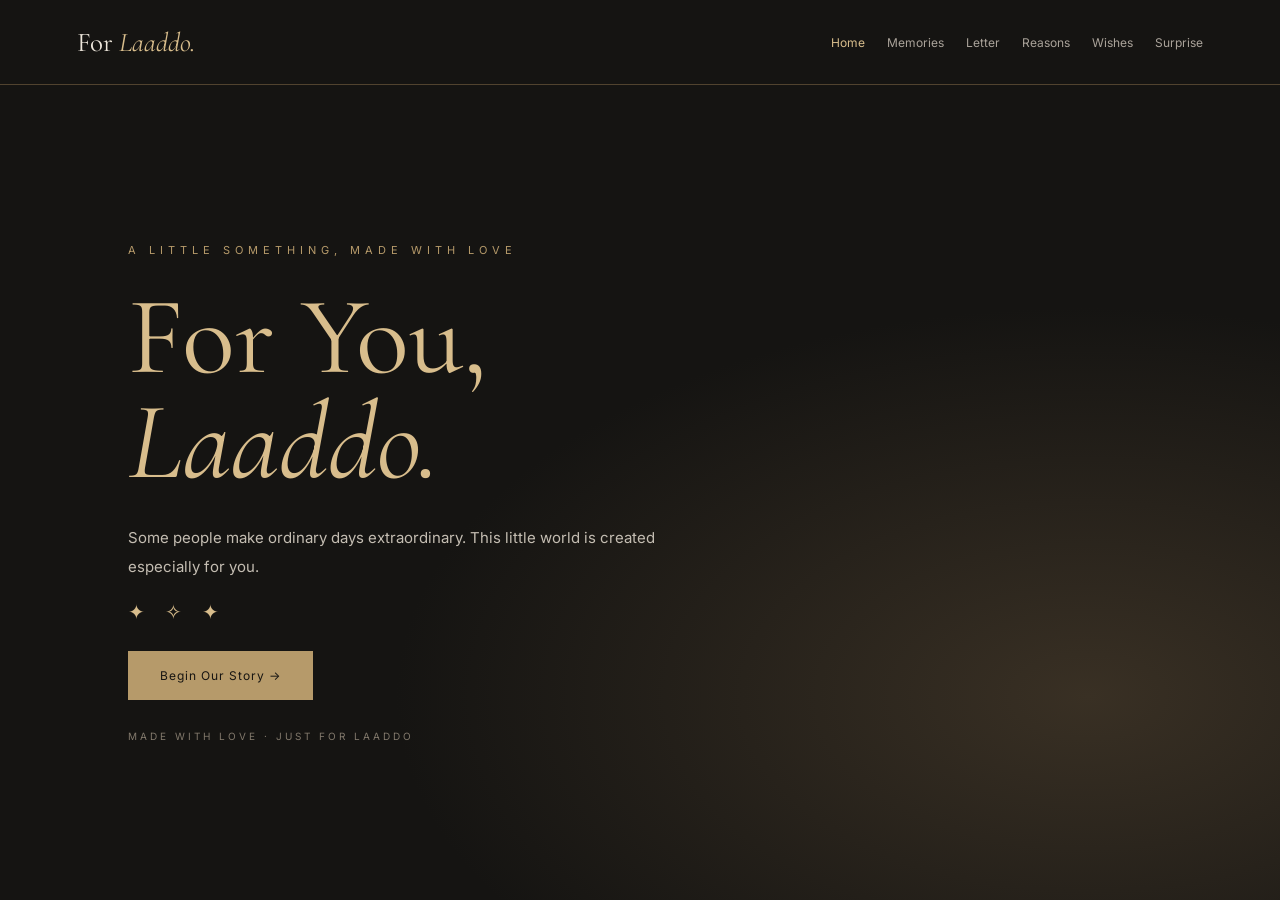
<file: index.html>
<!DOCTYPE html>
<html lang="en">
<head>
    <meta charset="UTF-8">
    <meta name="viewport" content="width=device-width, initial-scale=1.0">
    <title>For Laaddo ❤️</title>
    <link rel="stylesheet" href="style.css">
</head>
<body>

    <header>
        <div class="logo">For <span>Laaddo.</span></div>

        <nav>
            <a href="index.html" class="active">Home</a>
            <a href="memories.html">Memories</a>
            <a href="letter.html">Letter</a>
            <a href="reasons.html">Reasons</a>
            <a href="wishes.html">Wishes</a>
            <a href="surprise.html">Surprise</a>
        </nav>
    </header>

    <main class="hero">
        <p class="small-heading">A LITTLE SOMETHING, MADE WITH LOVE</p>

        <h1>For You,<br><i>Laaddo.</i></h1>

        <p class="hero-text">
            Some people make ordinary days extraordinary.
            This little world is created especially for you.
        </p>

        <div class="stars">✦　✧　✦</div>

        <a href="memories.html" class="button">
            Begin Our Story →
        </a>

        <p class="footer-text">MADE WITH LOVE · JUST FOR LAADDO</p>
    </main>

</body>
</html>
</file>
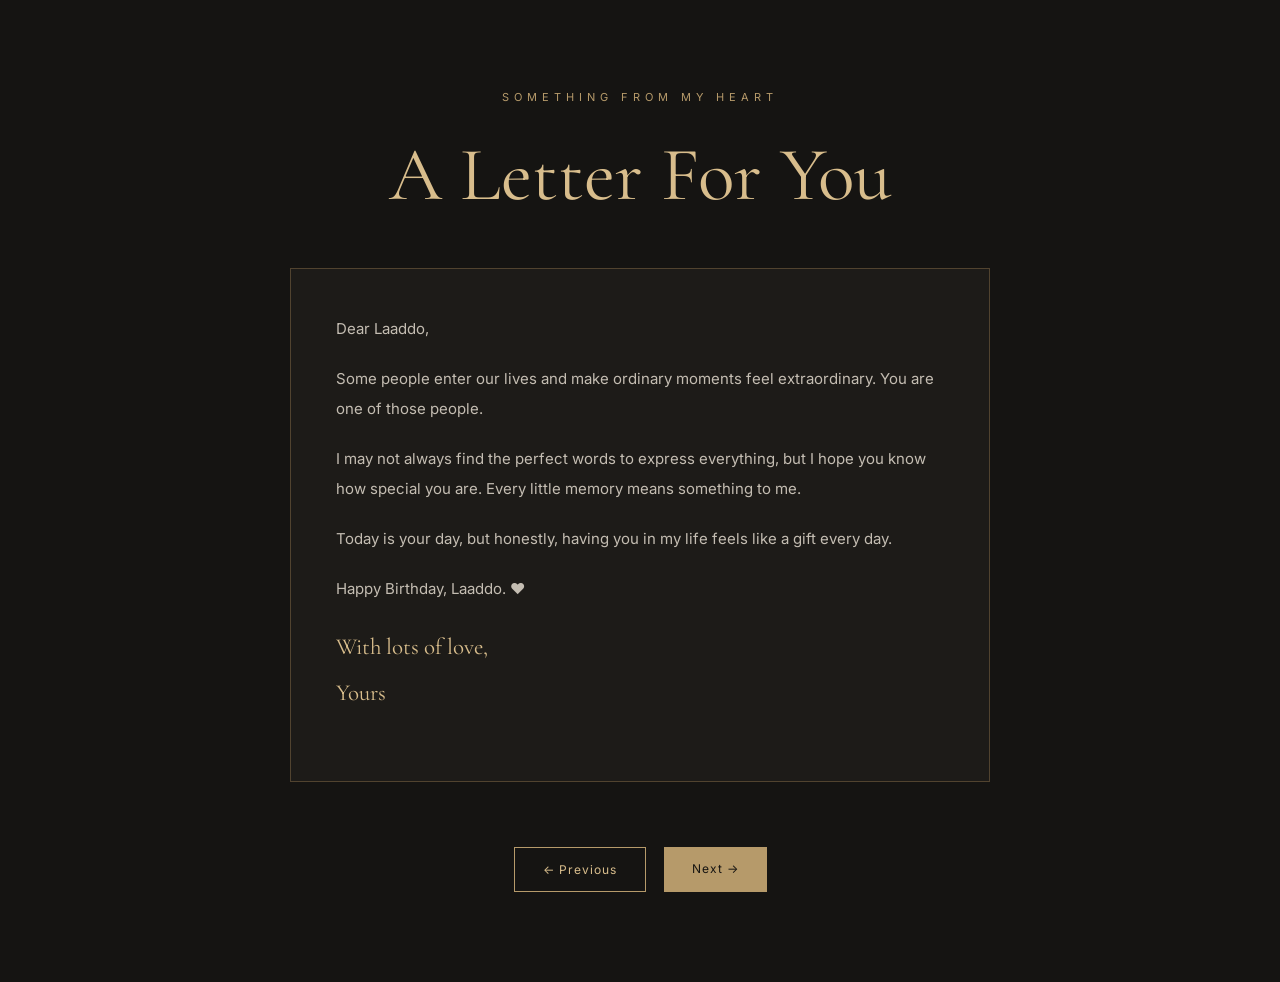
<file: letter.html>
<!DOCTYPE html>
<html lang="en">
<head>
    <meta charset="UTF-8">
    <meta name="viewport" content="width=device-width, initial-scale=1.0">
    <title>A Letter For Laaddo</title>
    <link rel="stylesheet" href="style.css">
</head>
<body>

    <section class="section">
        <p class="eyebrow">SOMETHING FROM MY HEART</p>

        <h1>A Letter For You</h1>

        <div class="letter">
            <p>Dear Laaddo,</p>

            <p>
                Some people enter our lives and make ordinary moments
                feel extraordinary. You are one of those people.
            </p>

            <p>
                I may not always find the perfect words to express
                everything, but I hope you know how special you are.
                Every little memory means something to me.
            </p>

            <p>
                Today is your day, but honestly, having you in my life
                feels like a gift every day.
            </p>

            <p>Happy Birthday, Laaddo. ❤️</p>

            <p class="signature">With lots of love,<br>Yours</p>
        </div>

        <div class="page-navigation">
            <a href="memories.html" class="button outline">← Previous</a>
            <a href="reasons.html" class="button">Next →</a>
        </div>
    </section>

</body>
</html>
</file>
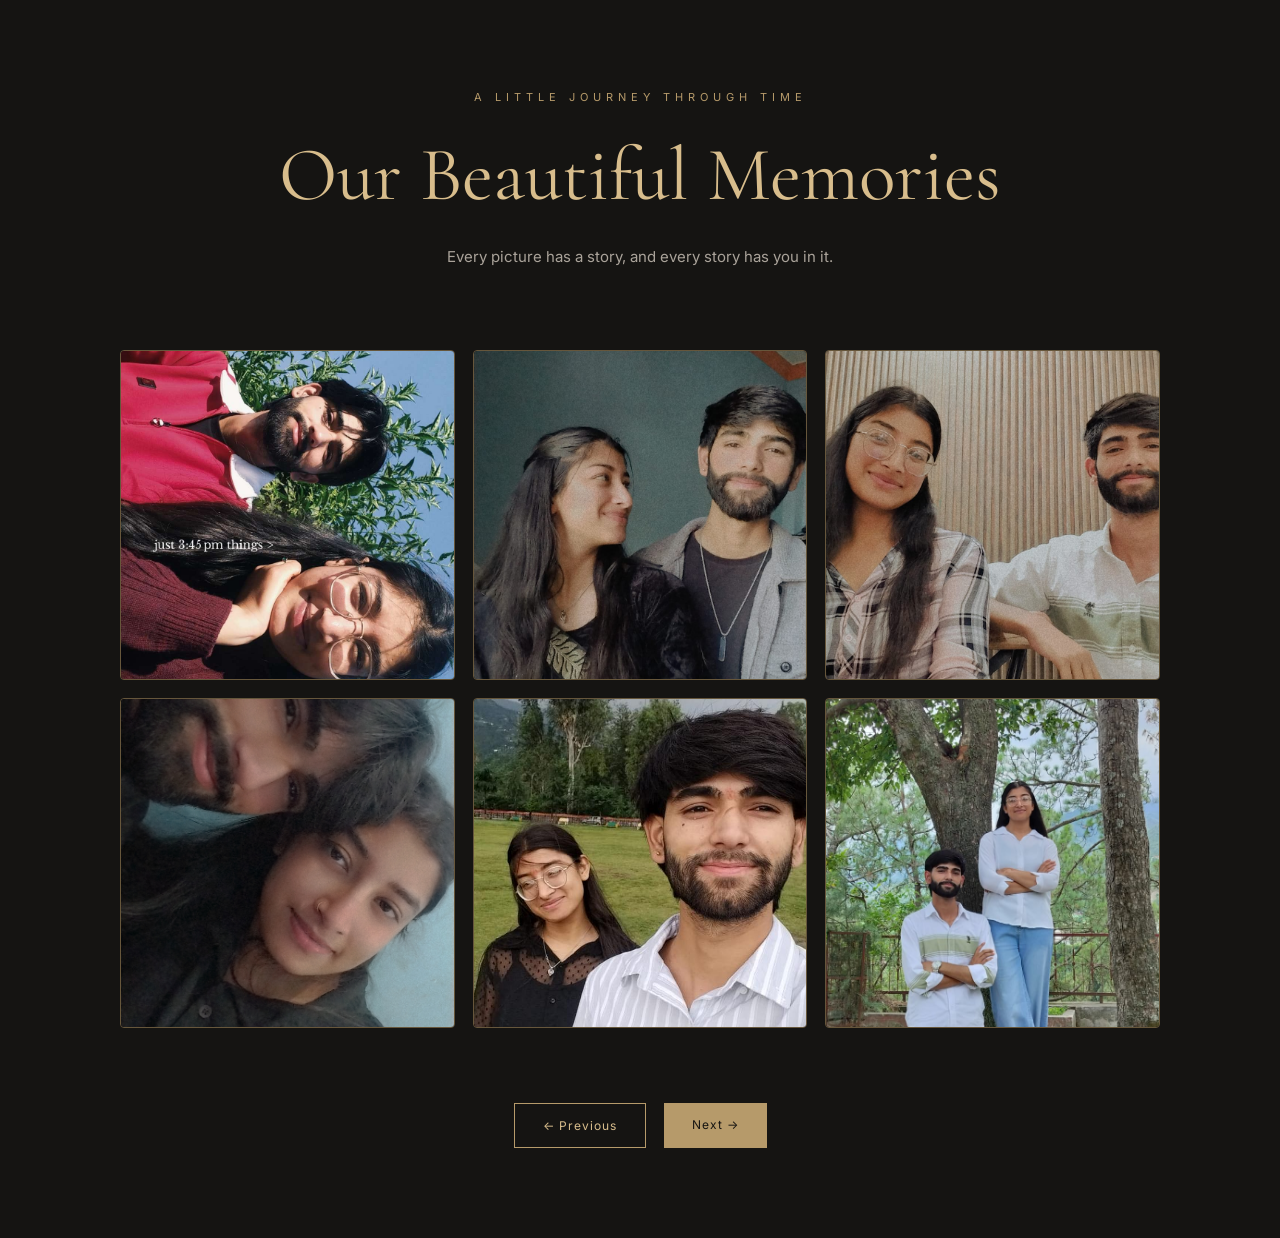
<file: memories.html>
<!DOCTYPE html>
<html lang="en">
<head>
    <meta charset="UTF-8">
    <meta name="viewport" content="width=device-width, initial-scale=1.0">
    <title>Our Memories | Laaddo</title>
    <link rel="stylesheet" href="style.css">
</head>
<body>

    <section class="section">
        <p class="eyebrow">A LITTLE JOURNEY THROUGH TIME</p>

        <h1>Our Beautiful Memories</h1>

        <p class="intro">
            Every picture has a story, and every story has you in it.
        </p>

        <div class="gallery">
            <img src="images/photo1.jpeg" alt="Memory 1">
            <img src="images/photo2.jpeg" alt="Memory 2">
            <img src="images/photo3.jpeg" alt="Memory 3">
            <img src="images/photo4.jpeg" alt="Memory 4">
            <img src="images/photo5.jpeg" alt="Memory 5">
            <img src="images/photo6.jpeg" alt="Memory 6">
        </div>

        <div class="page-navigation">
            <a href="index.html" class="button outline">← Previous</a>
            <a href="letter.html" class="button">Next →</a>
        </div>
    </section>

</body>
</html>
</file>
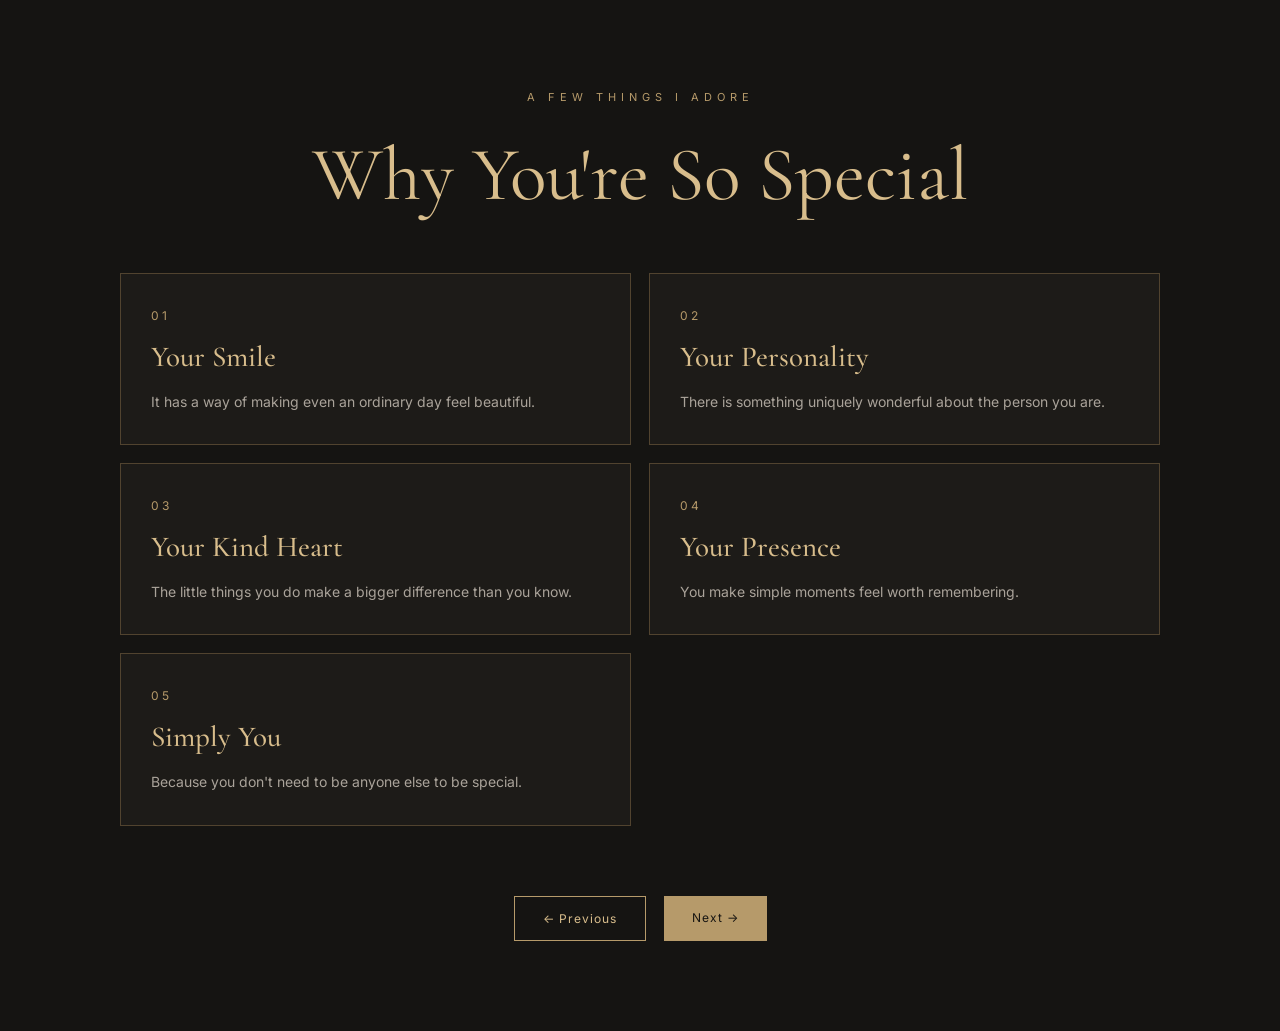
<file: reasons.html>
<!DOCTYPE html>
<html lang="en">
<head>
    <meta charset="UTF-8">
    <meta name="viewport" content="width=device-width, initial-scale=1.0">
    <title>Why You're Special | Laaddo</title>
    <link rel="stylesheet" href="style.css">
</head>
<body>

    <section class="section">
        <p class="eyebrow">A FEW THINGS I ADORE</p>

        <h1>Why You're So Special</h1>

        <div class="reasons">
            <div class="reason-card">
                <span>01</span>
                <h2>Your Smile</h2>
                <p>It has a way of making even an ordinary day feel beautiful.</p>
            </div>

            <div class="reason-card">
                <span>02</span>
                <h2>Your Personality</h2>
                <p>There is something uniquely wonderful about the person you are.</p>
            </div>

            <div class="reason-card">
                <span>03</span>
                <h2>Your Kind Heart</h2>
                <p>The little things you do make a bigger difference than you know.</p>
            </div>

            <div class="reason-card">
                <span>04</span>
                <h2>Your Presence</h2>
                <p>You make simple moments feel worth remembering.</p>
            </div>

            <div class="reason-card">
                <span>05</span>
                <h2>Simply You</h2>
                <p>Because you don't need to be anyone else to be special.</p>
            </div>
        </div>

        <div class="page-navigation">
            <a href="letter.html" class="button outline">← Previous</a>
            <a href="wishes.html" class="button">Next →</a>
        </div>
    </section>

</body>
</html>
</file>
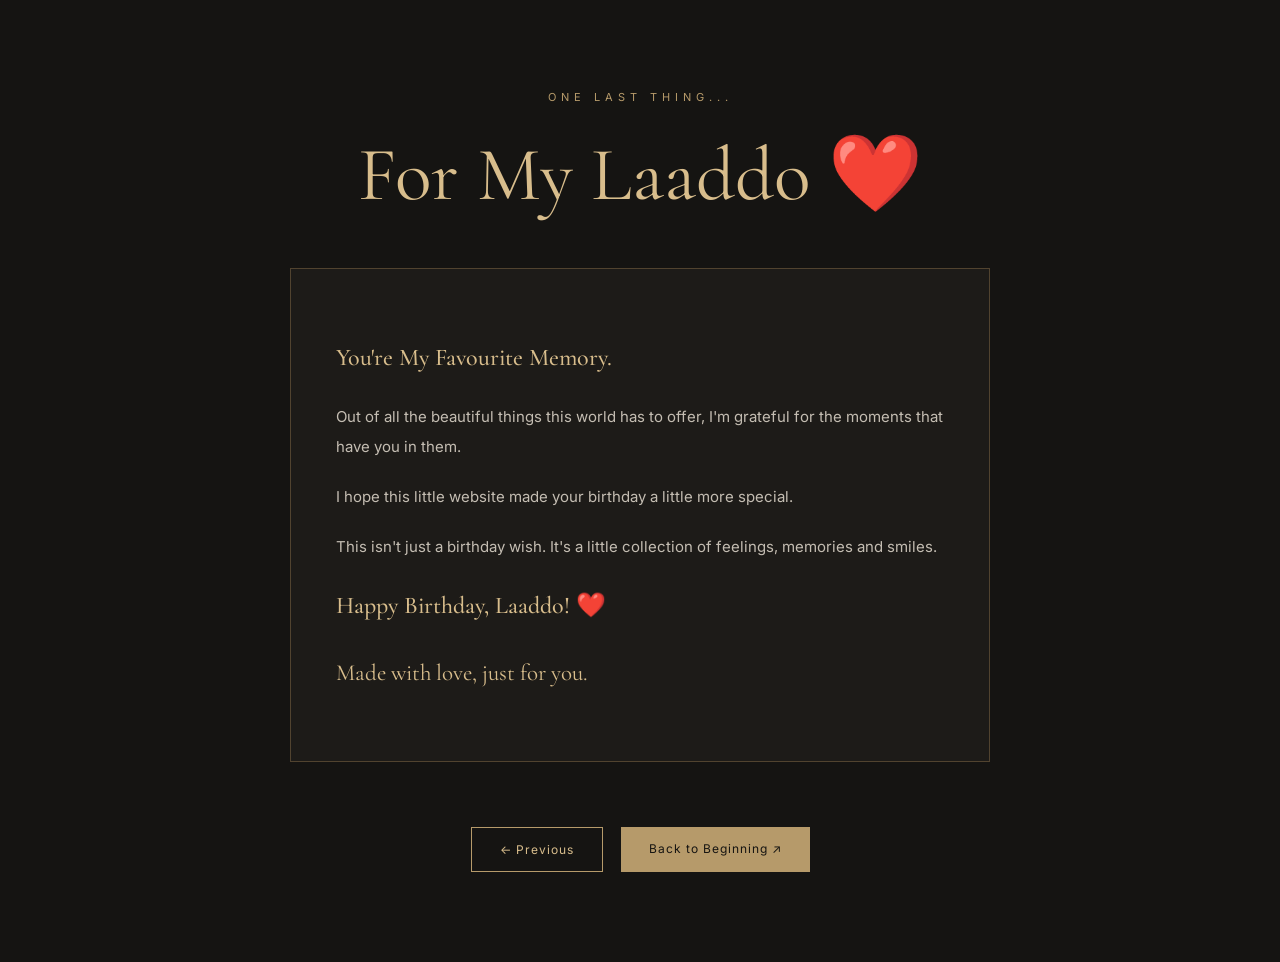
<file: surprise.html>
<!DOCTYPE html>
<html lang="en">
<head>
    <meta charset="UTF-8">
    <meta name="viewport" content="width=device-width, initial-scale=1.0">
    <title>One Last Surprise | Laaddo</title>
    <link rel="stylesheet" href="style.css">
</head>
<body>

    <section class="section">
        <p class="eyebrow">ONE LAST THING...</p>

        <h1>For My Laaddo ❤️</h1>

        <div class="letter">
            <h2>You're My Favourite Memory.</h2>

            <p>
                Out of all the beautiful things this world has to offer,
                I'm grateful for the moments that have you in them.
            </p>

            <p>
                I hope this little website made your birthday
                a little more special.
            </p>

            <p>
                This isn't just a birthday wish.
                It's a little collection of feelings,
                memories and smiles.
            </p>

            <h2>Happy Birthday, Laaddo! ❤️</h2>

            <p class="signature">Made with love, just for you.</p>
        </div>

        <div class="page-navigation">
            <a href="wishes.html" class="button outline">← Previous</a>
            <a href="index.html" class="button">Back to Beginning ↗</a>
        </div>
    </section>

</body>
</html>
</file>
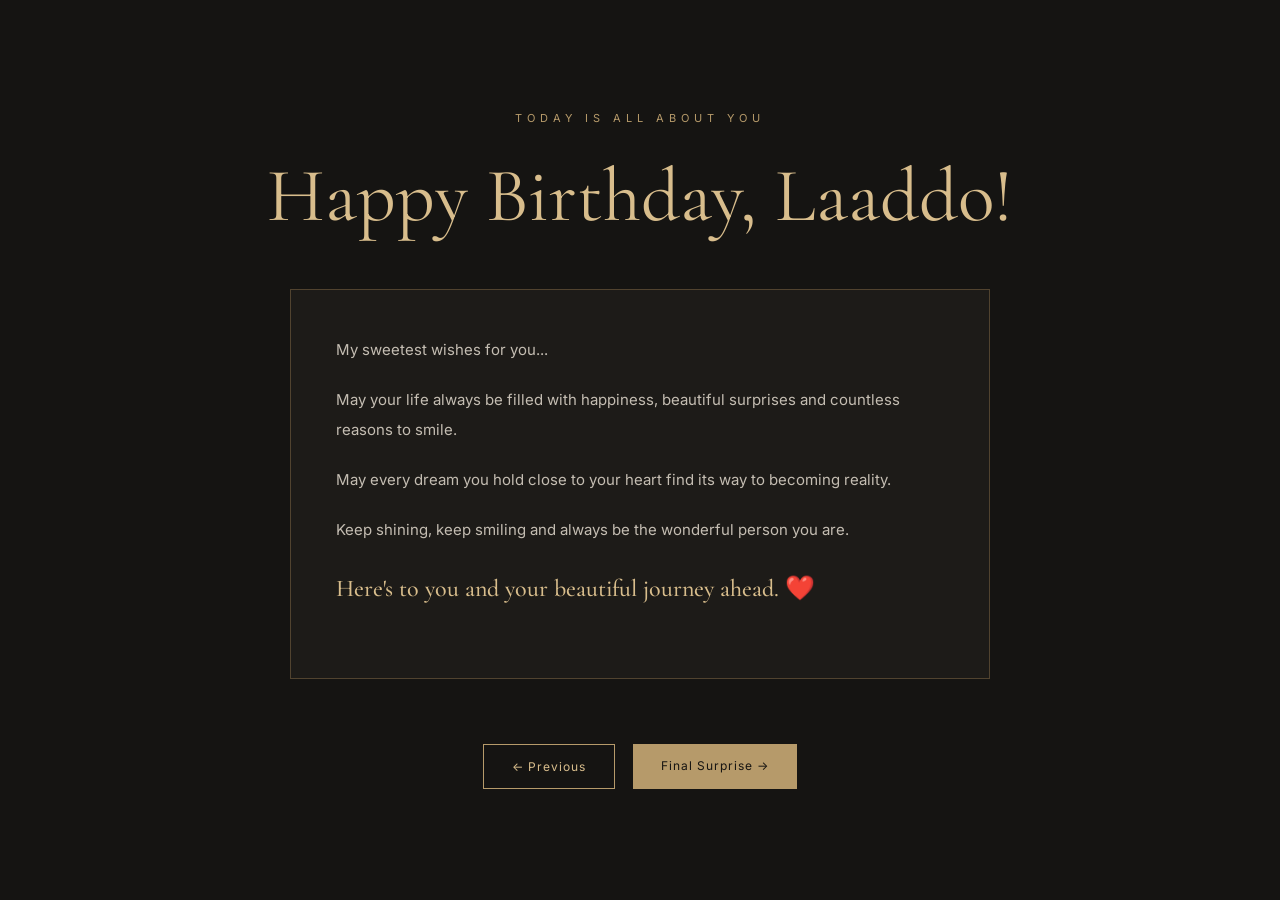
<file: wishes.html>
<!DOCTYPE html>
<html lang="en">
<head>
    <meta charset="UTF-8">
    <meta name="viewport" content="width=device-width, initial-scale=1.0">
    <title>Birthday Wishes | Laaddo</title>
    <link rel="stylesheet" href="style.css">
</head>
<body>

    <section class="section">
        <p class="eyebrow">TODAY IS ALL ABOUT YOU</p>

        <h1>Happy Birthday, Laaddo!</h1>

        <div class="letter">
            <p>My sweetest wishes for you...</p>

            <p>
                May your life always be filled with happiness,
                beautiful surprises and countless reasons to smile.
            </p>

            <p>
                May every dream you hold close to your heart
                find its way to becoming reality.
            </p>

            <p>
                Keep shining, keep smiling and always be the
                wonderful person you are.
            </p>

            <h2>Here's to you and your beautiful journey ahead. ❤️</h2>
        </div>

        <div class="page-navigation">
            <a href="reasons.html" class="button outline">← Previous</a>
            <a href="surprise.html" class="button">Final Surprise →</a>
        </div>
    </section>

</body>
</html>
</file>
<file: style.css>
@import url('https://fonts.googleapis.com/css2?family=Cormorant+Garamond:wght@400;500;600;700&family=Inter:wght@300;400;500&display=swap');

* {
    margin: 0;
    padding: 0;
    box-sizing: border-box;
}

body {
    background: #151412;
    color: #eee7dc;
    font-family: 'Inter', sans-serif;
    min-height: 100vh;
}

.section {
    width: 100%;
    max-width: 1100px;
    min-height: 100vh;
    margin: auto;
    padding: 90px 30px;
    display: flex;
    flex-direction: column;
    align-items: center;
    justify-content: center;
    text-align: center;
}

.eyebrow {
    color: #b69a6a;
    letter-spacing: 5px;
    font-size: 11px;
    margin-bottom: 25px;
}

h1 {
    font-family: 'Cormorant Garamond', serif;
    font-size: clamp(45px, 7vw, 76px);
    font-weight: 400;
    color: #d8bd8c;
    margin-bottom: 22px;
}

h2 {
    font-family: 'Cormorant Garamond', serif;
    font-weight: 500;
    color: #d8bd8c;
}

.intro {
    color: #aaa39a;
    font-size: 15px;
    line-height: 1.8;
    max-width: 550px;
    margin-bottom: 45px;
}

.gallery {
    width: 100%;
    display: grid;
    grid-template-columns: repeat(3, 1fr);
    gap: 18px;
    margin: 35px 0;
}

.gallery img {
    width: 100%;
    height: 330px;
    object-fit: cover;
    border-radius: 4px;
    border: 1px solid #66563b;
    transition: 0.4s ease;
}

.gallery img:hover {
    transform: translateY(-6px);
    border-color: #d8bd8c;
}

.letter {
    max-width: 700px;
    width: 100%;
    padding: 45px;
    margin: 25px 0;
    background: #1d1b18;
    border: 1px solid #51432f;
    text-align: left;
    line-height: 2;
}

.letter p {
    color: #c4bdb2;
    margin-bottom: 20px;
    font-size: 15px;
}

.letter h2 {
    margin: 20px 0;
}

.signature {
    color: #d8bd8c !important;
    font-family: 'Cormorant Garamond', serif;
    font-size: 23px !important;
}

.reasons {
    width: 100%;
    display: grid;
    grid-template-columns: repeat(2, 1fr);
    gap: 18px;
    margin: 30px 0;
}

.reason-card {
    background: #1d1b18;
    border: 1px solid #51432f;
    padding: 30px;
    text-align: left;
    transition: 0.3s;
}

.reason-card:hover {
    border-color: #d8bd8c;
    transform: translateY(-5px);
}

.reason-card span {
    color: #b69a6a;
    font-size: 12px;
    letter-spacing: 3px;
}

.reason-card h2 {
    font-size: 29px;
    margin: 15px 0;
}

.reason-card p {
    color: #aaa39a;
    font-size: 14px;
    line-height: 1.8;
}

.page-navigation {
    display: flex;
    justify-content: center;
    gap: 18px;
    flex-wrap: wrap;
    margin-top: 40px;
}

.button {
    display: inline-block;
    padding: 14px 28px;
    background: #b69a6a;
    color: #171512;
    text-decoration: none;
    font-size: 12px;
    letter-spacing: 1px;
    transition: 0.3s;
}

.button:hover {
    background: #e0c99f;
    transform: translateY(-3px);
}

.button.outline {
    background: transparent;
    color: #d8bd8c;
    border: 1px solid #b69a6a;
}

.button.outline:hover {
    background: #b69a6a;
    color: #171512;
}

@media (max-width: 700px) {
    .section {
        padding: 65px 20px;
    }

    .gallery {
        grid-template-columns: repeat(2, 1fr);
        gap: 10px;
    }

    .gallery img {
        height: 220px;
    }

    .reasons {
        grid-template-columns: 1fr;
    }

    .letter {
        padding: 25px;
    }
}

/* PREMIUM HOME PAGE */

header {
    width: 100%;
    min-height: 85px;
    padding: 20px 6%;
    display: flex;
    justify-content: space-between;
    align-items: center;
    gap: 25px;
    border-bottom: 1px solid #51432f;
    background: #151412;
}

.logo {
    color: #eee7dc;
    font-family: 'Cormorant Garamond', serif;
    font-size: 27px;
    white-space: nowrap;
}

.logo span {
    color: #d8bd8c;
    font-style: italic;
}

nav {
    display: flex;
    align-items: center;
    justify-content: center;
    gap: 22px;
    flex-wrap: wrap;
}

nav a {
    color: #aaa39a;
    text-decoration: none;
    font-size: 12px;
    transition: 0.3s;
}

nav a:hover,
nav a.active {
    color: #d8bd8c;
}

.hero {
    width: 100%;
    min-height: calc(100vh - 85px);
    padding: 100px 10%;
    display: flex;
    flex-direction: column;
    justify-content: center;
    align-items: flex-start;
    text-align: left;
    background:
        radial-gradient(ellipse at 85% 75%, #393024 0%, transparent 45%),
        #151412;
}

.small-heading {
    color: #b69a6a;
    letter-spacing: 5px;
    font-size: 11px;
    margin-bottom: 28px;
}

.hero h1 {
    font-family: 'Cormorant Garamond', serif;
    font-size: clamp(65px, 9vw, 110px);
    line-height: 0.95;
    font-weight: 400;
    color: #d8bd8c;
    margin-bottom: 30px;
}

.hero h1 i {
    font-weight: 400;
}

.hero-text {
    max-width: 550px;
    color: #c4bdb2;
    font-size: 15px;
    line-height: 1.9;
    margin-bottom: 18px;
}

.stars {
    color: #d8bd8c;
    font-size: 20px;
    margin-bottom: 25px;
}

.hero .button {
    padding: 17px 32px;
    background: #b69a6a;
    color: #171512;
    text-decoration: none;
    font-size: 12px;
    letter-spacing: 1px;
    transition: 0.3s;
}

.hero .button:hover {
    background: #e0c99f;
    transform: translateY(-4px);
}

.footer-text {
    color: #82796c;
    font-size: 10px;
    letter-spacing: 3px;
    margin-top: 30px;
}

@media (max-width: 700px) {
    header {
        flex-direction: column;
        padding: 22px 15px;
    }

    nav {
        gap: 14px;
    }

    .hero {
        padding: 75px 25px;
    }

    .hero h1 {
        font-size: 68px;
    }
}
</file>
